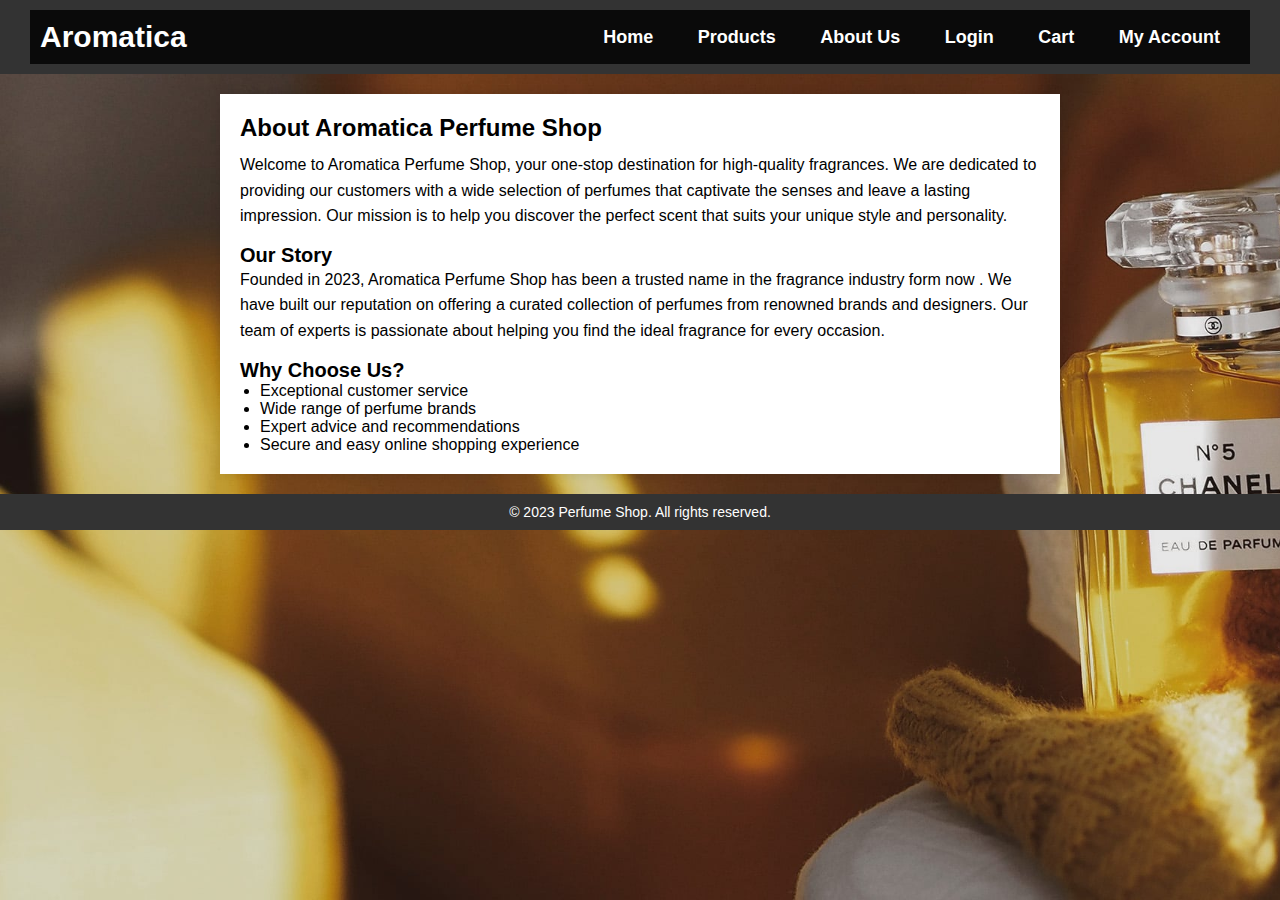
<file: about.html>
<!DOCTYPE html>
<html>
<head>
    <meta charset="UTF-8">
    <title>About Us - Aromatica Perfume Shop</title>
    <link rel="stylesheet" type="text/css" href="styles.css">
</head>
<body>
    <header>
        <div class="header-content">
            <h1>Aromatica</h1>
            <nav>
                <ul>
                    <li><a href="index.html">Home</a></li>
                    <li><a href="products.html">Products</a></li>
                    <li><a href="about.html">About Us</a></li>
                    <li><a href="Login.html">Login</a></li>
                    <li><a href="Cart.html">Cart</a></li>
                    <li><a href="My Account.html">My Account</a></li>
                </ul>
            </nav>
        </div>
    </header>

    <section class="about-us">
        <h2>About Aromatica Perfume Shop</h2>
        <p>Welcome to Aromatica Perfume Shop, your one-stop destination for high-quality fragrances. We are dedicated to providing our customers with a wide selection of perfumes that captivate the senses and leave a lasting impression. Our mission is to help you discover the perfect scent that suits your unique style and personality.</p>

        <h3>Our Story</h3>
        <p>Founded in 2023, Aromatica Perfume Shop has been a trusted name in the fragrance industry form now . We have built our reputation on offering a curated collection of perfumes from renowned brands and designers. Our team of experts is passionate about helping you find the ideal fragrance for every occasion.</p>

        <h3>Why Choose Us?</h3>
        <ul>
            <li>Exceptional customer service</li>
            <li>Wide range of perfume brands</li>
            <li>Expert advice and recommendations</li>
            <li>Secure and easy online shopping experience</li>
        </ul>
    </section>

    <footer>
        <p>&copy; 2023 Perfume Shop. All rights reserved.</p>
    </footer>
</body>
</html>
</file>
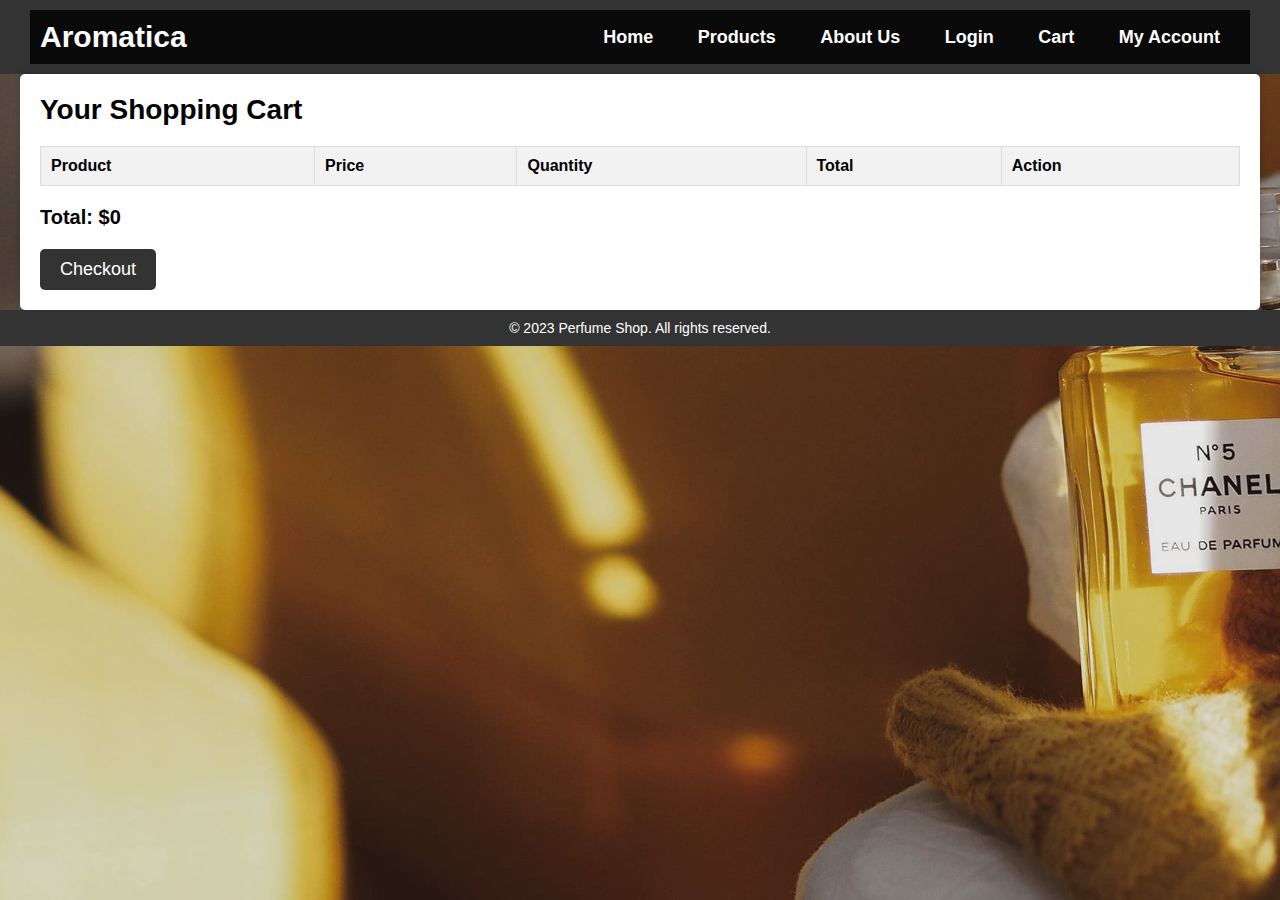
<file: Cart.html>
<!DOCTYPE html>
<html>
<head>
    <meta charset="UTF-8">
    <title>Cart - Aromatica Perfume Shop</title>
    <link rel="stylesheet" type="text/css" href="styles.css">
</head>
<body>
    <header>
        <div class="header-content">
            <h1>Aromatica</h1>
            <nav>
                <ul>
                    <li><a href="index.html">Home</a></li>
                    <li><a href="products.html">Products</a></li>
                    <li><a href="about.html">About Us</a></li>
                    <li><a href="Login.html">Login</a></li>
                    <li><a href="Cart.html">Cart</a></li>
                    <li><a href="My Account.html">My Account</a></li>
                </ul>
            </nav>
        </div>
    </header>

    <section class="cart">
        <h2>Your Shopping Cart</h2>
        <table>
            <thead>
                <tr>
                    <th>Product</th>
                    <th>Price</th>
                    <th>Quantity</th>
                    <th>Total</th>
                    <th>Action</th>
                </tr>
            </thead>
            <tbody id="cartTable"></tbody>
        </table>
        <p id="cartTotal">Total: $0</p>
        <button class="checkout-button" onclick="checkout()">Checkout</button>
    </section>
    
    <script>
        const cart = [];
        const cartTable = document.getElementById('cartTable');
        const cartTotal = document.getElementById('cartTotal');

        function addToCart(productName, price) {
            const item = {
                name: productName,
                price: price,
                quantity: 2
            };

            const existingItemIndex = cart.findIndex((item) => item.name === productName);

            if (existingItemIndex !== -1) {
                cart[existingItemIndex].quantity++;
            } else {
                cart.push(item);
            }

            displayCart();
        }

        function displayCart() {
            cartTable.innerHTML = ''; // Clear the current cart display

            let total = 0;

            cart.forEach((item, index) => {
                const row = cartTable.insertRow();
                const nameCell = row.insertCell(0);
                const priceCell = row.insertCell(1);
                const quantityCell = row.insertCell(2);
                const totalCell = row.insertCell(3);
                const actionCell = row.insertCell(4);

                nameCell.textContent = item.name;
                priceCell.textContent = `$${item.price}`;
                quantityCell.textContent = item.quantity;
                const itemTotal = item.price * item.quantity;
                totalCell.textContent = `$${itemTotal}`;
                total += itemTotal;

                const removeButton = document.createElement('button');
                removeButton.textContent = 'Remove';
                removeButton.addEventListener('click', () => removeFromCart(index));
                actionCell.appendChild(removeButton);
            });

            cartTotal.textContent = `Total: $${total}`;
        }

        function removeFromCart(index) {
            cart.splice(index, 1);
            displayCart();
        }

        function checkout() {
            alert('Thank you for your purchase! Your order has been placed.');

            cart.length = 0;
            displayCart();
        }
    </script>
    <footer>
        <p>&copy; 2023 Perfume Shop. All rights reserved.</p>
    </footer>
</body>
</html>
</file>
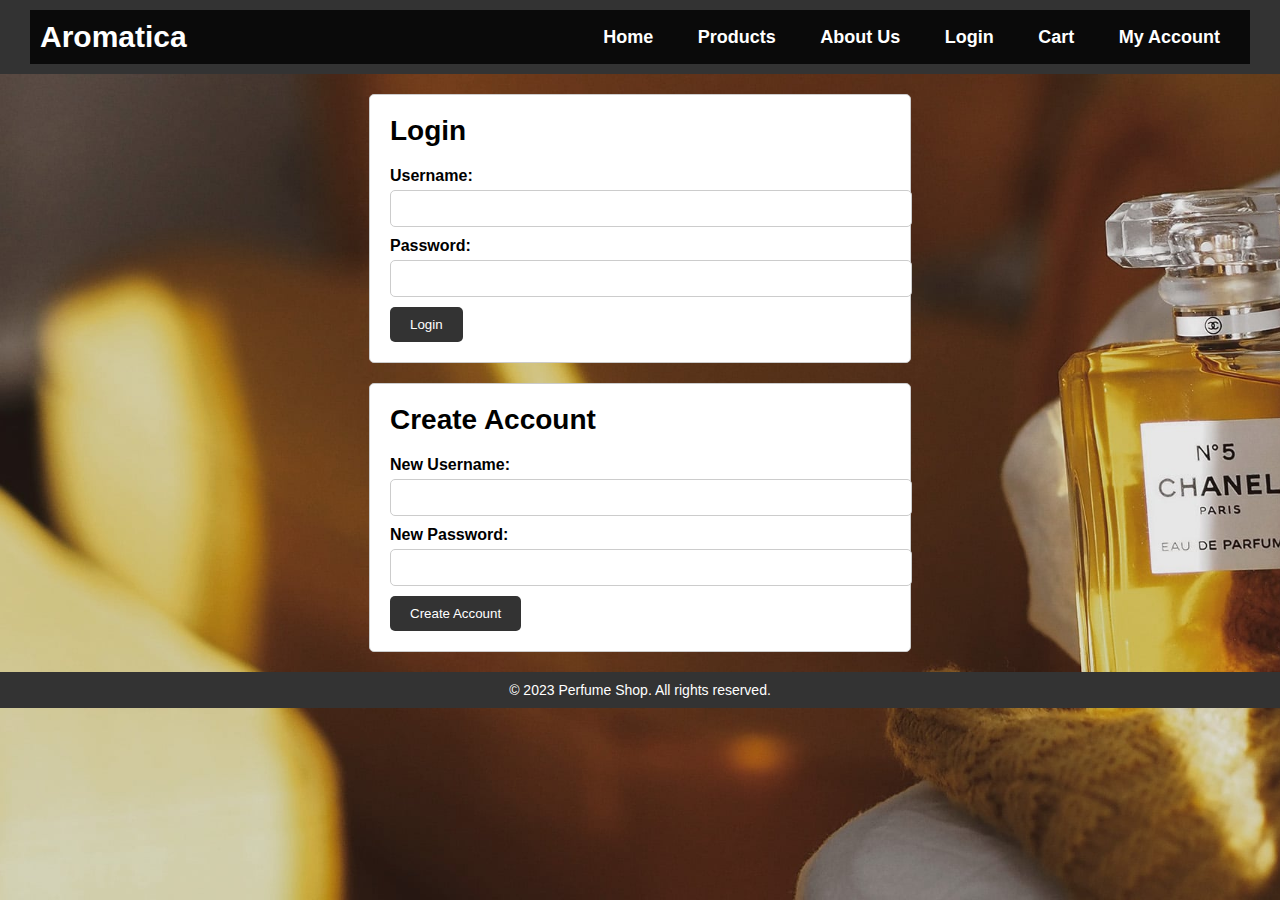
<file: Login.html>
<!DOCTYPE html>
<html>
<head>
    <meta charset="UTF-8">
    <title>Login - Aromatica Perfume Shop</title>
    <link rel="stylesheet" type="text/css" href="styles.css">
</head>
<body>
    <header>
        <div class="header-content">
            <h1>Aromatica</h1>
            <nav>
                <ul>
                    <li><a href="index.html">Home</a></li>
                    <li><a href="products.html">Products</a></li>
                    <li><a href="about.html">About Us</a></li>
                    <li><a href="Login.html">Login</a></li>
                    <li><a href="Cart.html">Cart</a></li>
                    <li><a href="My Account.html">My Account</a></li>
                </ul>
            </nav>
        </div>
    </header>

    <section class="login-section">
        <h2>Login</h2>
        <form id="loginForm" onsubmit="return loginUser()">
            <label for="username">Username:</label>
            <input type="text" id="username" required>
            <br>
            <label for="password">Password:</label>
            <input type="password" id="password" required>
            <br>
            <button type="submit">Login</button>
        </form>
    </section>

    <section class="create-account-section">
        <h2>Create Account</h2>
        <form id="createAccountForm" onsubmit="return createAccount()">
            <label for="newUsername">New Username:</label>
            <input type="text" id="newUsername" required>
            <br>
            <label for="newPassword">New Password:</label>
            <input type="password" id="newPassword" required>
            <br>
            <button type="submit">Create Account</button>
        </form>
    </section>

    <footer>
        <p>&copy; 2023 Perfume Shop. All rights reserved.</p>
    </footer>

    <script>
        // Sample user data for login (replace this with a database)
        const users = [
            { bhavyarathore: "user1", password: "1234567" },
            { aadhyarathore: "user2", password: "6789101" }

        ];

        // Function to log in
        function loginUser() {
            const username = document.getElementById("bhavyarathore").value;
            const password = document.getElementById("1234567").value;
            const user = users.find(u => u.username === username && u.password === password);

            if (user) {
                alert("Login successful");
                // You can redirect the user to another page after successful login.
                return true; // Allow form submission
            } else {
                alert("Login failed. Please check your username and password.");
                return false; // Prevent form submission
            }
        }

        // Function to create an account
        function createAccount() {
            const newUsername = document.getElementById("newUsername").value;
            const newPassword = document.getElementById("newPassword").value;

            // Check if the username is already taken
            if (users.some(u => u.username === newUsername)) {
                alert("Username is already taken. Please choose another.");
                return false; // Prevent form submission
            } else {
                // Add the new user to the list (you might want to store this data securely on the server)
                users.push({ username: newUsername, password: newPassword });
                alert("Account created successfully. You can now log in.");
                // You can redirect the user to the login page after successful registration.
                return true; // Allow form submission
            }
        }
    </script>
</body>
</html>
</file>
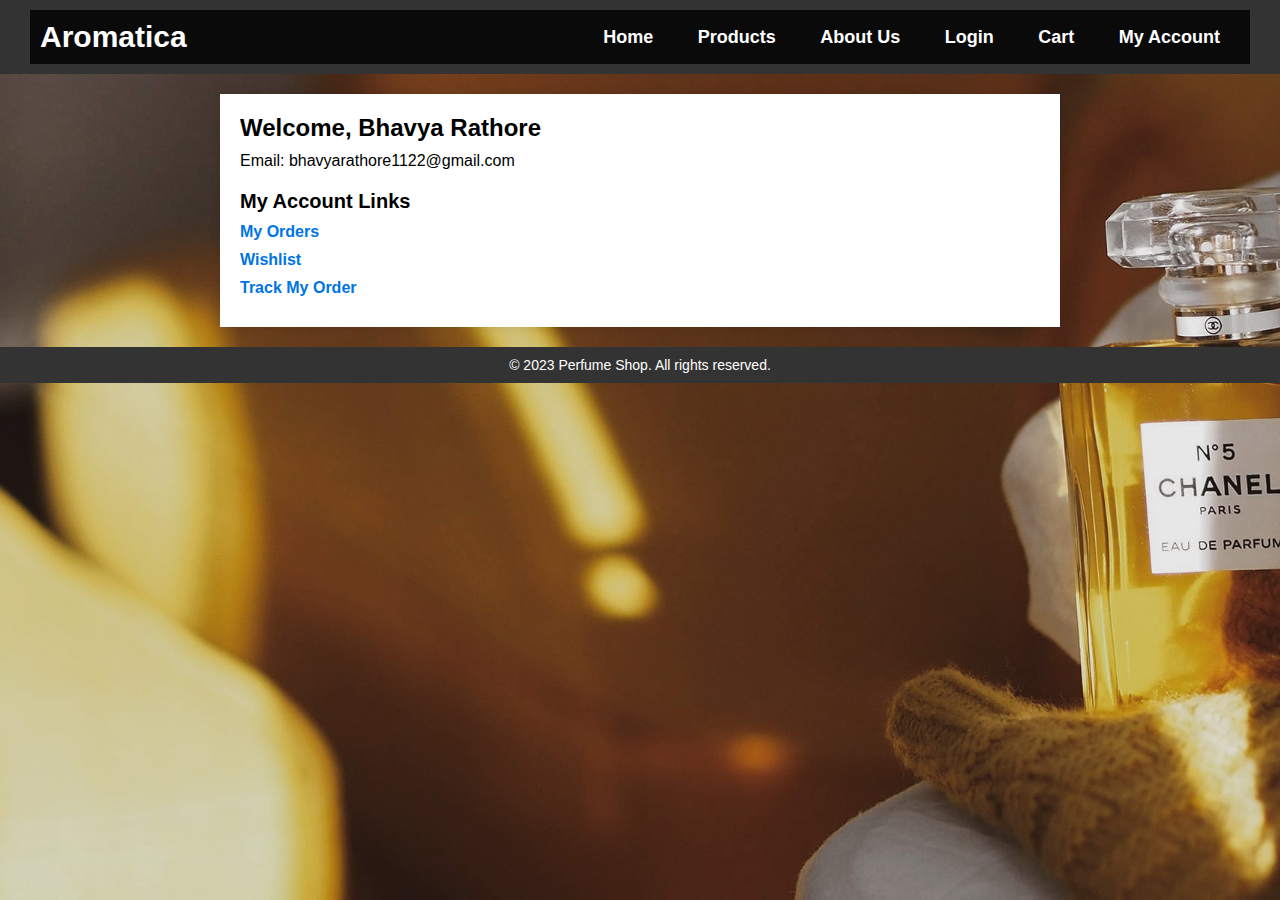
<file: My Account.html>
<!DOCTYPE html>
<html>
<head>
    <meta charset="UTF-8">
    <title>My Account - Aromatica Perfume Shop</title>
    <link rel="stylesheet" type="text/css" href="styles.css">
</head>
<body>
    <header>
        <div class="header-content">
            <h1>Aromatica</h1>
            <nav>
                <ul>
                    <li><a href="index.html">Home</a></li>
                    <li><a href="products.html">Products</a></li>
                    <li><a href="about.html">About Us</a></li>
                    <li><a href="Login.html">Login</a></li>
                    <li><a href="Cart.html">Cart</a></li>
                    <li><a href="My Account.html">My Account</a></li>
                </ul>
            </nav>
        </div>
    </header>

    <section class="my-account">
        <h2>Welcome, <span id="user-name"></span></h2>
        <p>Email: <span id="user-email"></span></p>

        <h3>My Account Links</h3>
        <ul>
            <li><a href="my_orders.html">My Orders</a></li>
            <li><a href="wishlist.html">Wishlist</a></li>
            <li><a href="track_my_order.html">Track My Order</a></li>
        </ul>
    </section>

    <footer>
        <p>&copy; 2023 Perfume Shop. All rights reserved.</p>
    </footer>

    <script src="my_account.js"></script>
</body>
</html>
</file>
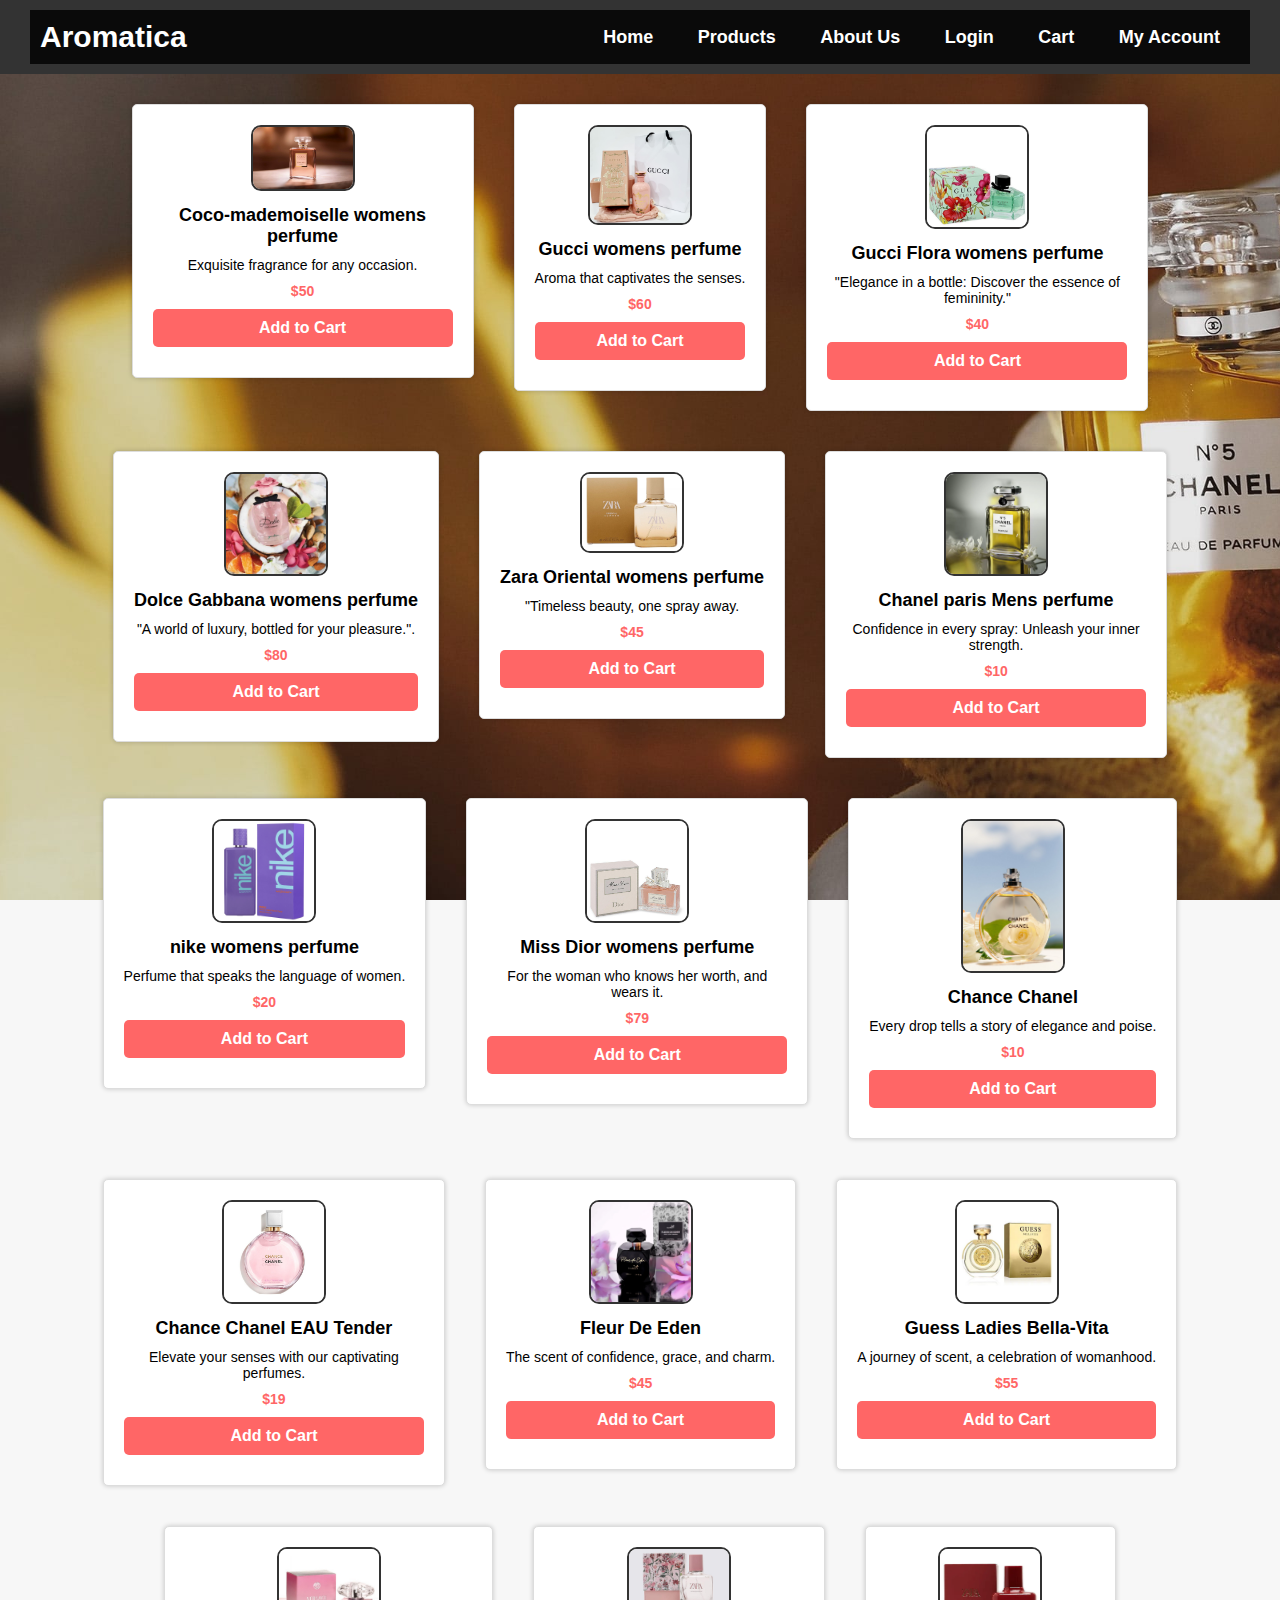
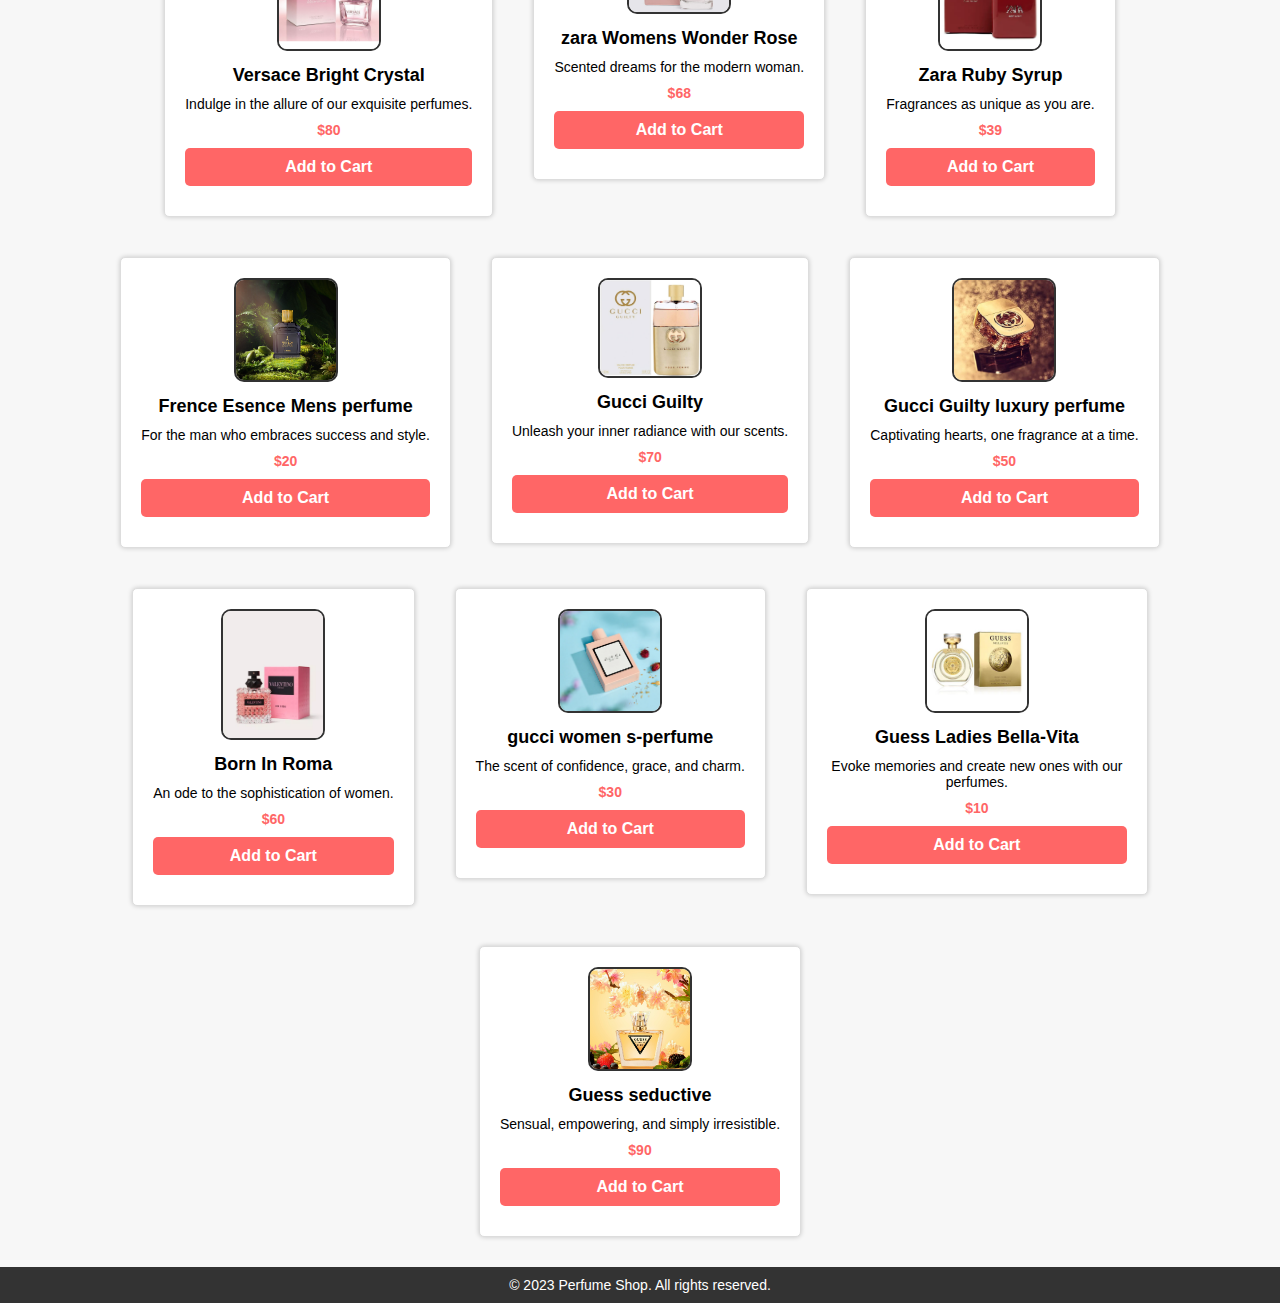
<file: products.html>
<!DOCTYPE html>
<html>
<head>
    <meta charset="UTF-8">
    <title>Products - Aromatica Perfume Shop</title>
    <link rel="stylesheet" type="text/css" href="styles.css">
    
</head>
<body>
    <header>
        <div class="header-content">
            <h1>Aromatica</h1>
            <nav>
                <ul>
                    <li><a href="index.html">Home</a></li>
                    <li><a href="products.html">Products</a></li>
                    <li><a href="about.html">About Us</a></li>
                    <li><a href="Login.html">Login</a></li>
                    <li><a href="Cart.html">Cart</a></li>
                    <li><a href="My Account.html">My Account</a></li>
                </ul>
            </nav>
        </div>
    </header>

    <section class="product-page">
        <div class="product">
            <img src="coco-mademoiselle-perfume-chanel-1675113242.png" alt="Coco-mademoiselle womens perfume">
            <h2>Coco-mademoiselle womens perfume</h2>
            <p>Exquisite fragrance for any occasion.</p>
            <p class="price">$50</p>
            <a href="Cart.html" class="buy-button" onclick="addToCart('Coco-mademoiselle womens perfume', 50)">Add to Cart</a>
        </div>

        <div class="product">
            <img src="3.jpeg" alt="Gucci womens perfume">
            <h2>Gucci womens perfume</h2>
            <p>Aroma that captivates the senses.</p>
            <p class="price">$60</p>
            <a href="Cart.html" class="buy-button" onclick="addToCart('Gucci womens perfume', 60)">Add to Cart</a>
        </div>
        <div class="product">
            <img src="61KQs8nDqAL.jpg" alt="Gucci Flora womens perfume">
            <h2>Gucci Flora womens perfume</h2>
            <p>"Elegance in a bottle: Discover the essence of femininity."</p>
            <p class="price">$40</p>
            <a href="Cart.html" class="buy-button" onclick="addToCart('Gucci Flora womens perfume', 40)">Add to Cart</a>
        </div>
        <div class="product">
            <img src="62a324b5f7c85a62361667ed_1654858933262.jpg" alt="Dolce Gabbana womens perfume">
            <h2>Dolce Gabbana womens perfume</h2>
            <p>"A world of luxury, bottled for your pleasure.".</p>
            <p class="price">$80</p>
            <a href="Cart.html" class="buy-button" onclick="addToCart('Dolce Gabbana womens perfume', 80)">Add to Cart</a>
        </div>
        <div class="product">
            <img src="604a4b410db552f3e6b03ff9028354eb.jpg" alt="Zara Oriental womens perfume">
            <h2>Zara Oriental womens perfume</h2>
            <p>"Timeless beauty, one spray away.</p>
            <p class="price">$45</p>
            <a href="Cart.html" class="buy-button" onclick="addToCart('Zara Oriental womens perfume', 45)">Add to Cart</a>
        </div>

        <div class="product">
            <img src="8a3ac6093a1662a6.webp" alt="Chanel paris Mens perfume ">
            <h2>Chanel paris Mens perfume</h2>
            <p>Confidence in every spray: Unleash your inner strength.</p>
            <p class="price">$10</p>
            <a href="Cart.html" class="buy-button" onclick="addToCart('Chanel paris Mens perfume', 10)">Add to Cart</a>
        </div>


        <div class="product">
            <img src="403941.png" alt="nike womens perfume">
            <h2>nike womens perfume</h2>
            <p>Perfume that speaks the language of women.</p>
            <p class="price">$20</p>
            <a href="Cart.html" class="buy-button" onclick="addToCart('nike womens perfume', 20)">Add to Cart</a>
        </div>


        <div class="product">
            <img src="106006980_max.jpg" alt="Miss Dior womens perfume">
            <h2>Miss Dior womens perfume</h2>
            <p>For the woman who knows her worth, and wears it.</p>
            <p class="price">$79</p>
            <a href="Cart.html" class="buy-button" onclick="addToCart('Miss Dior womens perfume', 79)">Add to Cart</a>
        </div>

        <div class="product">
            <img src="5bd50db50035fb090c6647fc8e39305a.jpg" alt="Chance Chanel">
            <h2>Chance Chanel</h2>
            <p>Every drop tells a story of elegance and poise.</p>
            <p class="price">$10</p>
            <a href="Cart.html" class="buy-button" onclick="addToCart('Chance Chanel', 10)">Add to Cart</a>
        </div>

        <div class="product">
            <img src="1664387075-chanel-chance-1664387052.png" alt="Chance Chanel EAU Tender">
            <h2>Chance Chanel EAU Tender</h2>
            <p>Elevate your senses with our captivating perfumes.</p>
            <p class="price">$19</p>
            <a href="Cart.html" class="buy-button" onclick="addToCart('Chance Chanel EAU Tender', 19)">Add to Cart</a>
        </div>


        <div class="product">
            <img src="p-fleur-de-eden-luxury-floral-perfume-203578-m.webp" alt="Fleur De Eden">
            <h2>Fleur De Eden</h2>
            <p>The scent of confidence, grace, and charm.</p>
            <p class="price">$45</p>
            <a href="Cart.html" class="buy-button" onclick="addToCart('Fleur De Eden', 45)">Add to Cart</a>
        </div>
        <div class="product">
            <img src="Guess-Ladies-Bella-Vita-EDP-3-4-oz-Fragrances-085715323002_75f70c24-4107-4747-8885-1903712d8d4c.cf24e0ea41ea0d5c66c67cc87417f9ca.webp" alt="Guess Ladies Bella-Vita">
            <h2>Guess Ladies Bella-Vita</h2>
            <p>A journey of scent, a celebration of womanhood.</p>
            <p class="price">$55</p>
            <a href="Cart.html" class="buy-button" onclick="addToCart('Guess Ladies Bella-Vita', 55)">Add to Cart</a>
        </div>


        <div class="product">
            <img src="versace-bright-crystal-women-perfume.jpg" alt="Versace Bright Crystal">
            <h2>Versace Bright Crystal</h2>
            <p>Indulge in the allure of our exquisite perfumes.</p>
            <p class="price">$80</p>
            <a href="Cart.html" class="buy-button" onclick="addToCart('Versace Bright Crystal', 80)">Add to Cart</a>
        </div>

        <div class="product">
            <img src="zara-perfume-women-wonder-rose-edited.jpg" alt="zara Womens Wonder Rose">
            <h2>zara Womens Wonder Rose</h2>
            <p>Scented dreams for the modern woman.</p>
            <p class="price">$68</p>
            <a href="Cart.html" class="buy-button" onclick="addToCart('zara Womens Wonder Rose', 68)">Add to Cart</a>
        </div>

        <div class="product">
            <img src="Zara_RUBY_SYRUP_W_001.webp" alt="Zara Ruby Syrup">
            <h2>Zara Ruby Syrup</h2>
            <p>Fragrances as unique as you are.</p>
            <p class="price">$39</p>
            <a href="Cart.html" class="buy-button" onclick="addToCart('Zara Ruby Syrup', 39)">Add to Cart</a>
        </div>

        <div class="product">
            <img src="9.webp" alt="Frence Esence Mens perfume">
            <h2>Frence Esence Mens perfume</h2>
            <p>For the man who embraces success and style.</p>
            <p class="price">$20</p>
            <a href="Cart.html" class="buy-button" onclick="addToCart('Frence Esence Mens perfume', 20)">Add to Cart</a>
        </div>

        <div class="product">
            <img src="512yL7crV9L._AC_UF1000,1000_QL80_.jpg" alt="Gucci Guilty">
            <h2>Gucci Guilty</h2>
            <p>Unleash your inner radiance with our scents.</p>
            <p class="price">$70</p>
            <a href="Cart.html" class="buy-button" onclick="addToCart('Gucci Guilty', 70)">Add to Cart</a>
        </div>

        <div class="product">
            <img src="11044cd13b162fb0afd4177528f5ac90.jpg" alt="Gucci Guilty luxury perfume">
            <h2>Gucci Guilty luxury perfume</h2>
            <p>Captivating hearts, one fragrance at a time.</p>
            <p class="price">$50</p>
            <a href="Cart.html" class="buy-button" onclick="addToCart('Gucci Guilty luxury perfume', 50)">Add to Cart</a>
        </div>


        <div class="product">
            <img src="BORN-IN-ROMA-FOR-HER-EAU-DE-PARFUM-SPRAY-100-ML.webp" alt="Born In Roma">
            <h2>Born In Roma</h2>
            <p>An ode to the sophistication of women.</p>
            <p class="price">$60</p>
            <a href="Cart.html" class="buy-button" onclick="addToCart('Born In Roma', 60)">Add to Cart</a>
        </div>


        <div class="product">
            <img src="gucci-women-s-perfume-gucci-bloom-eau-de-parfum-women-s-perfume-spray-30ml-50ml-100ml-36397336854687_410x.webp" alt="gucci women s-perfume">
            <h2>gucci women s-perfume</h2>
            <p>The scent of confidence, grace, and charm.</p>
            <p class="price">$30</p>
            <a href="Cart.html" class="buy-button" onclick="addToCart('gucci women s-perfume', 30)">Add to Cart</a>
        </div>

        <div class="product">
            <img src="Guess-Ladies-Bella-Vita-EDP-3-4-oz-Fragrances-085715323002_75f70c24-4107-4747-8885-1903712d8d4c.cf24e0ea41ea0d5c66c67cc87417f9ca.webp" alt="Guess Ladies Bella-Vita">
            <h2>Guess Ladies Bella-Vita</h2>
            <p>Evoke memories and create new ones with our perfumes.</p>
            <p class="price">$10</p>
            <a href="Cart.html" class="buy-button" onclick="addToCart('Guess Ladies Bella-Vita<', 10)">Add to Cart</a>
        </div>

        <div class="product">
            <img src="s-l1600.jpg" alt="Guess seductive">
            <h2>Guess seductive</h2>
            <p>Sensual, empowering, and simply irresistible.</p>
            <p class="price">$90</p>
            <a href="Cart.html" class="buy-button" onclick="addToCart('Guess seductive', 90)">Add to Cart</a>
        </div>
       
    </section>

    <footer>
        <p>&copy; 2023 Perfume Shop. All rights reserved.</p>
    </footer>
</body>
<script>
    const cart = [];

    // Function to add items to the cart
    function addToCart(productName, price) {
        const item = {
            name: productName,
            price: price,
            quantity: 2
        };

        // Check if the item is already in the cart
        const existingItem = cart.find((item) => item.name === productName);

        if (existingItem) {
            existingItem.quantity++;
        } else {
            cart.push(item);
        }

        alert("Item added to the cart: " + productName);
    }
</script>

</html>
</file>
<file: styles.css>
/* Body background */
body {
    font-family: Arial, sans-serif;
    background-image: url('best-perfumes-women-classic-perfumes-luxe-digital.jpg');
    background-size: cover;
    background-repeat: no-repeat;
    background-attachment: fixed;
    margin: 0;
    padding: 0;
}

body, h1, h2, p, ul, li {
    margin: 0;
    padding: 0;
}

body {
    font-family: Arial, sans-serif;
    background-image: url('best-perfumes-women-classic-perfumes-luxe-digital.jpg');
    background-size: cover;
}

/* Header styling */
header {
    background-color: #ffffff;
    color: #fff;
    text-align: center;
    padding: 20px 0;
}

header h1 {
    font-size: 36px;
}

header nav ul {
    list-style: none;
}

header nav ul li {
    display: inline;
    margin-right: 20px;
}

header nav a {
    text-decoration: none;
    color: #fff;
}

/* Hero section styling */
.hero {
    background-image: url('hero-background.jpg');
    background-size: cover;
    text-align: center;
    color: #fff;
    padding: 100px 0;
}

.hero h2 {
    font-size: 48px;
    margin-bottom: 20px;
}

.hero p {
    font-size: 24px;
    margin-bottom: 30px;
}

.cta-button {
    display: inline-block;
    padding: 15px 30px;
    background-color: #f66;
    color: #fff;
    text-decoration: none;
    font-weight: bold;
    font-size: 18px;
    border-radius: 5px;
    transition: background-color 0.3s;
}

.cta-button:hover {
    background-color: #e22;
}

/* Featured products section styling */
.featured-products {
    color:black;
    text-align: center;
    padding: 50px 0;
}

.featured-products h2 {
    font-size: 25px;
    margin-bottom: 30px;
}

.product {
    display: inline-block;
    margin: 0 20px;
    text-align: center;
}

.product img {
    width: 100px;
    height: 150px;
    border: 2px solid #333;
    border-radius: 10px;
}

.product h3 {
    font-size: 24px;
    margin: 10px 0;
}

.product p {
    font-size: 18px;
    margin: 10px 0;
}

.price {
    font-size: 20px;
    font-weight: bold;
    color: #f66;
}

.buy-button {
    display: block;
    padding: 10px 20px;
    background-color: #f66;
    color: #fff;
    text-decoration: none;
    font-weight: bold;
    font-size: 16px;
    margin: 10px auto;
    border-radius: 5px;
    transition: background-color 0.3s;
}

.buy-button:hover {
    background-color: #e22;
}

/* Footer styling */
footer {
    background-color: #333;
    color: #fff;
    text-align: center;
    padding: 20px 0;
    font-size: 14px;
}

/* Style the header content */
.header-content {
    text-align: left;
    background-color: rgba(0, 0, 0, 0.8);
    padding: 10px;
}

/* Align navigation items to the right */
header nav ul {
    list-style: none;
    text-align: right;
}

header nav ul li {
    display: inline;
    margin-left: 20px;
}

.centered-container {
    color: #fffcfc;
    text-align: center;
    margin: 0 auto;
    max-width: 1200px; 
}

.home-content,
.benefits {
    margin-top: 20px; 
}
/* Product blocks styling */
.product-page {
    display: flex;
    justify-content: center;
    align-items: flex-start;
    flex-wrap: wrap;
    gap: 20px;
    padding: 20px;
}

/* Styling for product blocks */
.product {
    background-color: #fff;
    border: 1px solid #ddd;
    border-radius: 5px;
    text-align: center;
    padding: 20px;
    max-width: 300px;
    margin: 10px;
    box-shadow: 0 0 5px rgba(0, 0, 0, 0.2);
    transition: transform 0.2s;
}

.product:hover {
    transform: scale(1.05);
}

.product img {
    max-width: 100%;
    height: auto;
    border: 2px solid #333;
    border-radius: 10px;
    transition: transform 0.2s;
}

.product:hover img {
    transform: scale(1.1);
}

.product h2 {
    font-size: 18px;
    margin: 10px 0;
}

.product p {
    font-size: 14px;
    margin: 10px 0;
}

.price {
    font-size: 18px;
    font-weight: bold;
    color: #f66;
}

.buy-button {
    display: block;
    padding: 10px 20px;
    background-color: #f66;
    color: #fff;
    text-decoration: none;
    font-weight: bold;
    font-size: 16px;
    margin: 10px auto;
    border-radius: 5px;
    transition: background-color 0.3s;
}

.buy-button:hover {
    background-color: #e22;
}
/*  margin and padding for all elements */
* {
    margin: 0;
    padding: 0;
}


.login-section, .create-account-section {
    max-width: 500px;
    background-color: #fff;
    margin: 20px auto;
    padding: 20px;
    border: 1px solid #ccc;
    border-radius: 5px;
}

label {
    display: block;
    font-weight: bold;
    margin-bottom: 5px;
}

input[type="text"],
input[type="password"] {
    width: 100%;
    padding: 10px;
    margin-bottom: 10px;
    border: 1px solid #ccc;
    border-radius: 5px;
}

button {
    background-color: #333;
    color: #fff;
    padding: 10px 20px;
    border: none;
    border-radius: 5px;
    cursor: pointer;
}

button:hover {
    background-color: #555;
}

footer {
    background-color: #333;
    color: #fff;
    text-align: center;
    padding: 10px 0;
}

.footer-content {
    max-width: 960px;
    margin: 0 auto;
}


.form-group input, .login-button {
    margin: 5px 0;
}


body, h1, h2, p, ul, li, table {
    margin: 0;
    padding: 0;
}

body {
    font-family: Arial, sans-serif;
    background-color: #f7f7f7;
}

header {
    background-color: #333;
    color: #fff;
    text-align: center;
    padding: 10px 0;
}

.header-content {
    max-width: 1200px;
    margin: 0 auto;
    display: flex;
    justify-content: space-between;
    align-items: center;
}

.header-content h1 {
    font-size: 30px;
}

nav ul {
    list-style: none;
}

nav ul li {
    display: inline;
    margin-right: 20px;
}

nav ul li a {
    text-decoration: none;
    color: #fff;
    font-weight: bold;
    font-size: 18px;
}

section.cart {
    max-width: 1200px;
    margin: 0 auto;
    padding: 20px;
    background-color: #fff;
    box-shadow: 0 0 10px rgba(0, 0, 0, 0.2);
    border-radius: 5px;
}

h2 {
    font-size: 28px;
    margin-bottom: 20px;
}

table {
    width: 100%;
    border-collapse: collapse;
}

table, th, td {
    border: 1px solid #ddd;
}

th, td {
    padding: 10px;
    text-align: left;
}

th {
    background-color: #f2f2f2;
}

#cartTotal {
    font-size: 20px;
    font-weight: bold;
    margin-top: 20px;
}

.checkout-button {
    background-color: #333;
    color: #fff;
    font-size: 18px;
    padding: 10px 20px;
    border: none;
    cursor: pointer;
    border-radius: 5px;
    margin-top: 20px;
}

.checkout-button:hover {
    background-color: #555;
}

footer {
    background-color: #333;
    color: #fff;
    text-align: center;
    padding: 10px 0;
}
/* Style the "My Account" section */
.my-account {
    background-color: #fff;
    padding: 20px;
    margin: 20px auto;
    max-width: 800px;
    box-shadow: 0 0 10px rgba(0, 0, 0, 0.1);
}

.my-account h2 {
    font-size: 24px;
    margin-bottom: 10px;
}

.my-account p {
    font-size: 16px;
    margin-bottom: 20px;
}

.my-account h3 { 
    font-size: 20px;
    margin-top: 20px;
}

/* Style the links within the "My Account" section */
.my-account ul {
    list-style: none;
}

.my-account ul li {
    margin: 10px 0;
}

.my-account ul li a {
    text-decoration: none;
    color: #0074e4;
    font-weight: bold;
}

/* Style the footer */
footer {
    background-color: #222;
    color: #fff;
    text-align: center;
    padding: 10px 0;
}

/* Add hover effects to links */
a:hover {
    color: #0056b3;
}

.my-orders {
    max-width: 960px;
    margin: 20px auto;
    padding: 20px;
    background-color: #fff;
    box-shadow: 0 0 5px rgba(0, 0, 0, 0.2);
}

.my-orders h2 {
    font-size: 24px;
    margin-bottom: 20px;
}

.order-list {
    list-style: none;
}

.order-list li {
    border: 1px solid #ddd;
    background-color: #f9f9f9;
    margin: 0 0 20px;
    padding: 10px;
}

/* Style order details */
.order-list li strong {
    font-weight: bold;
}

footer {
    background-color: #333;
    color: #fff;
    text-align: center;
    padding: 10px 0;
}

/* Media query for responsiveness */
@media (max-width: 768px) {
    .header-content {
        flex-direction: column;
        text-align: center;
    }

    nav ul {
        margin-top: 10px;
    }

    nav ul li {
        display: block;
        margin: 10px 0;
    }
}

.about-us {
    max-width: 800px;
    margin: 20px auto;
    padding: 20px;
    background-color: white;
    box-shadow: 0 0 10px rgba(0, 0, 0, 0.1);
}

.about-us h2 {
    font-size: 24px;
    margin-bottom: 10px;
}

.about-us h3 {
    font-size: 20px;
    margin-top: 15px;
}

.about-us p {
    line-height: 1.6;
    margin-bottom: 15px;
}

.about-us ul {
    list-style: disc;
    margin-left: 20px;
}

/* Style the footer section */
footer {
    text-align: center;
    padding: 10px 0;
    background-color: #333;
    color: white;
}

/* Style links */
a {
    color: #333;
}

a:hover {
    color: #666;
}

/* Style for the Offer Banners Section */
.offer-banners {
    display: flex;
    justify-content: space-around;
    padding: 20px;
    background-color: #f7f7f7; /* Background color for the section */
}

/* Style for each Offer Banner */
.offer-banner {
    flex: 1;
    padding: 20px;
    text-align: center;
    background-color: #fff; /* Background color for each banner */
    border: 1px solid #ccc; /* Border around each banner */
    border-radius: 5px; /* Rounded corners */
    margin: 10px;
}

.offer-banner img {
    max-width: 100%;
    height: auto;
    border-radius: 5px; /* Rounded image corners */
}

.offer-banner h3 {
    font-size: 1.5rem;
    margin: 10px 0;
}

.offer-banner p {
    font-size: 1rem;
    margin: 10px 0;
}

.offer-banner .cta-button {
    display: inline-block;
    padding: 10px 20px;
    background-color: #007BFF; /* Button background color */
    color: #fff; /* Button text color */
    text-decoration: none;
    border: none;
    border-radius: 5px; /* Rounded button corners */
    cursor: pointer;
}

.offer-banner .cta-button:hover {
    background-color: #0056b3; /* Button background color on hover */
}
/* Style for each Template */
.template {
    flex: 1;
    padding: 20px;
    text-align: left;
    border-radius: 5px; /* Rounded corners */
    margin: 10px;
}

.template img {
    max-width: 100%;
    height: auto;
    border-radius: 5px; /* Rounded image corners */
}

.template h3 {
    font-size: 1.5rem;
    margin: 10px 0;
}

.template p {
    font-size: 1rem;
    margin: 10px 0;
}

.template .cta-button {
    display: inline-block;
    padding: 10px 20px;
    background-color: #007BFF; /* Button background color */
    color: #fff; /* Button text color */
    text-decoration: none;
    border: none;
    border-radius: 5px; /* Rounded button corners */
    cursor: pointer;
}

.template .cta-button:hover {
    background-color: #0056b3; /* Button background color on hover */
}
.full-width-banner {
    background: url('stock-photo-perfume-essence-bottle-flowers.jpeg') center/cover no-repeat; /* Use your background image */
    text-align: center;
    padding: 50px 0; /* Adjust the padding as needed */
    color: #fff; /* Text color */
}
</file>
